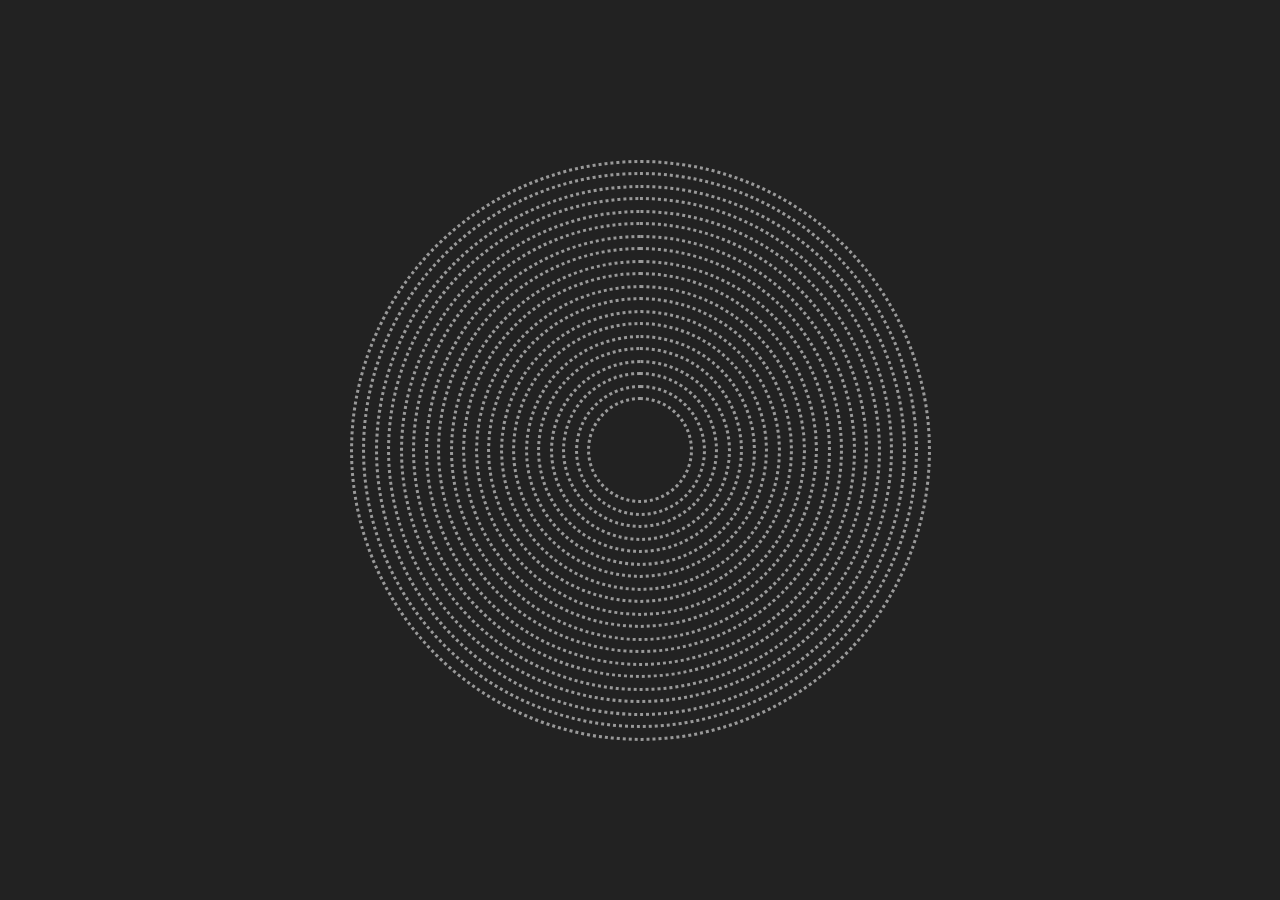
<file: organic/index.html>
<!DOCTYPE html>
<html lang="en">
  <head>
    <meta charset="UTF-8" />
    <meta name="viewport" content="width=device-width, initial-scale=1.0" />
    <title>Organic animation</title>
    <link rel="stylesheet" href="css/styles.css" />
  </head>
  <body>
    <main>
      <aside></aside>
      <aside></aside>
      <aside></aside>
      <aside></aside>
      <aside></aside>
      <aside></aside>
      <aside></aside>
      <aside></aside>
      <aside></aside>
      <aside></aside>
      <aside></aside>
      <aside></aside>
      <aside></aside>
      <aside></aside>
      <aside></aside>
      <aside></aside>
      <aside></aside>
      <aside></aside>
      <aside></aside>
      <aside></aside>
    </main>
  </body>
</html>
</file>
<file: organic/css/styles.css>
body {
  margin: 0;
  height: 100vh;
  display: flex;
  justify-content: center;
  align-items: center;
  background: #222;
  perspective: 600px;
}

body main {
  width: 600px;
  height: 600px;
  position: relative;
  display: flex;
  justify-content: center;
  align-items: center;
  animation: spin 30s linear infinite;
  transform-style: preserve-3d;
}

@keyframes spin {
  from {
    transform: rotateX(0) rotateY(0);
  }
  to {
    transform: rotateX(180deg) rotateY(360deg);
  }
}

body main > aside {
  position: absolute;
  border-radius: 999rem;
  border: 3px dotted #999;
  width: 600px;
  height: 600px;
  animation: swell 2s ease-in-out infinite;
}

body main > aside:nth-child(1) {
  width: 575px;
  height: 575px;
  animation-delay: 100ms;
}

body main > aside:nth-child(2) {
  width: 550px;
  height: 550px;
  animation-delay: 200ms;
}

body main > aside:nth-child(3) {
  width: 525px;
  height: 525px;
  animation-delay: 300ms;
}

body main > aside:nth-child(4) {
  width: 500px;
  height: 500px;
  animation-delay: 400ms;
}

body main > aside:nth-child(5) {
  width: 475px;
  height: 475px;
  animation-delay: 500ms;
}

body main > aside:nth-child(6) {
  width: 450px;
  height: 450px;
  animation-delay: 600ms;
}

body main > aside:nth-child(7) {
  width: 425px;
  height: 425px;
  animation-delay: 700ms;
}

body main > aside:nth-child(8) {
  width: 400px;
  height: 400px;
  animation-delay: 800ms;
}

body main > aside:nth-child(9) {
  width: 375px;
  height: 375px;
  animation-delay: 900ms;
}

body main > aside:nth-child(10) {
  width: 350px;
  height: 350px;
  animation-delay: 1000ms;
}

body main > aside:nth-child(11) {
  width: 325px;
  height: 325px;
  animation-delay: 1100ms;
}

body main > aside:nth-child(12) {
  width: 300px;
  height: 300px;
  animation-delay: 1200ms;
}

body main > aside:nth-child(13) {
  width: 275px;
  height: 275px;
  animation-delay: 1300ms;
}

body main > aside:nth-child(14) {
  width: 250px;
  height: 250px;
  animation-delay: 1400ms;
}

body main > aside:nth-child(15) {
  width: 225px;
  height: 225px;
  animation-delay: 1500ms;
}

body main > aside:nth-child(16) {
  width: 200px;
  height: 200px;
  animation-delay: 1600ms;
}

body main > aside:nth-child(17) {
  width: 175px;
  height: 175px;
  animation-delay: 1700ms;
}

body main > aside:nth-child(18) {
  width: 150px;
  height: 150px;
  animation-delay: 1800ms;
}

body main > aside:nth-child(19) {
  width: 125px;
  height: 125px;
  animation-delay: 1900ms;
}

body main > aside:nth-child(20) {
  width: 100px;
  height: 100px;
  animation-delay: 2000ms;
}

@keyframes swell {
  0%,
  100% {
    transform: translate3d(0, 0, 0px);
  }
  50% {
    transform: translate3d(0, 0, 40px);
  }
}
</file>
